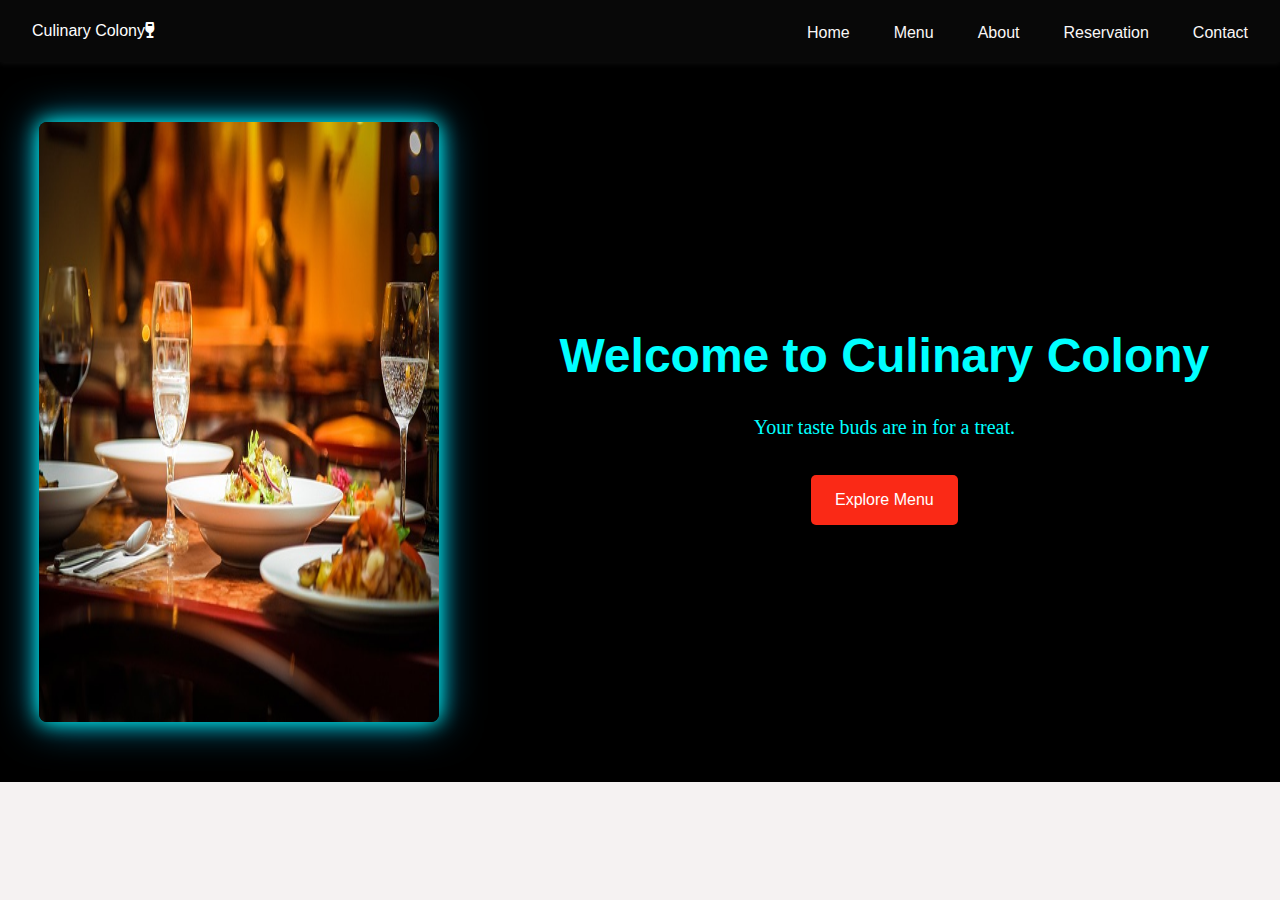
<file: HTML/index.html>
<!DOCTYPE html><html lang="en">
<head>
  <meta charset="UTF-8" />
  <meta name="viewport" content="width=device-width, initial-scale=1.0" />
  <title>Culinary Colony | Home</title>
  <link rel="stylesheet" href="../CSS/style.css">
  <link rel="stylesheet" href="https://cdnjs.cloudflare.com/ajax/libs/font-awesome/6.7.2/css/all.min.css" integrity="sha512-Evv84Mr4kqVGRNSgIGL/F/aIDqQb7xQ2vcrdIwxfjThSH8CSR7PBEakCr51Ck+w+/U6swU2Im1vVX0SVk9ABhg==" 
  crossorigin="anonymous" referrerpolicy="no-referrer" />
</head>
<body>
  <header>
    <nav class="navbar">
      <!-- <img src="images/logo.png" alt="Logo" class="logo" /> -->
      <label style="color: white; ">Culinary Colony<i class="fa-solid fa-wine-glass" style="color: white;"></i></label>
      
      
      <div class="hamburger" >
        <span></span>
        <span></span>
        <span></span>
      </div>
      <ul class="nav-links" id="nav-links">
        <li><a href="index.html">Home</a></li>
        <li><a href="menu.html">Menu</a></li>
        <li><a href="about.html">About</a></li>
        <li><a href="reservation.html">Reservation</a></li>
        <li><a href="contact.html">Contact</a></li>
      </ul>
    </nav>
    <div class="conn">

    </div>
  </header>
    <div class="container">
      <div class="one">
        <img src="../image/rest.jpg" >
      </div>
      <div class="hero">
        <h1 style="color: aqua;">Welcome to Culinary Colony</h1>
        <p style="color: aqua;">Your taste buds are in for a treat.</p>
        <a href="menu.html" class="btn">Explore Menu</a>
      </div>
</div>
  
  <script src="../JAVASCRIPT/script.js">
  
  </script></body>
</file>
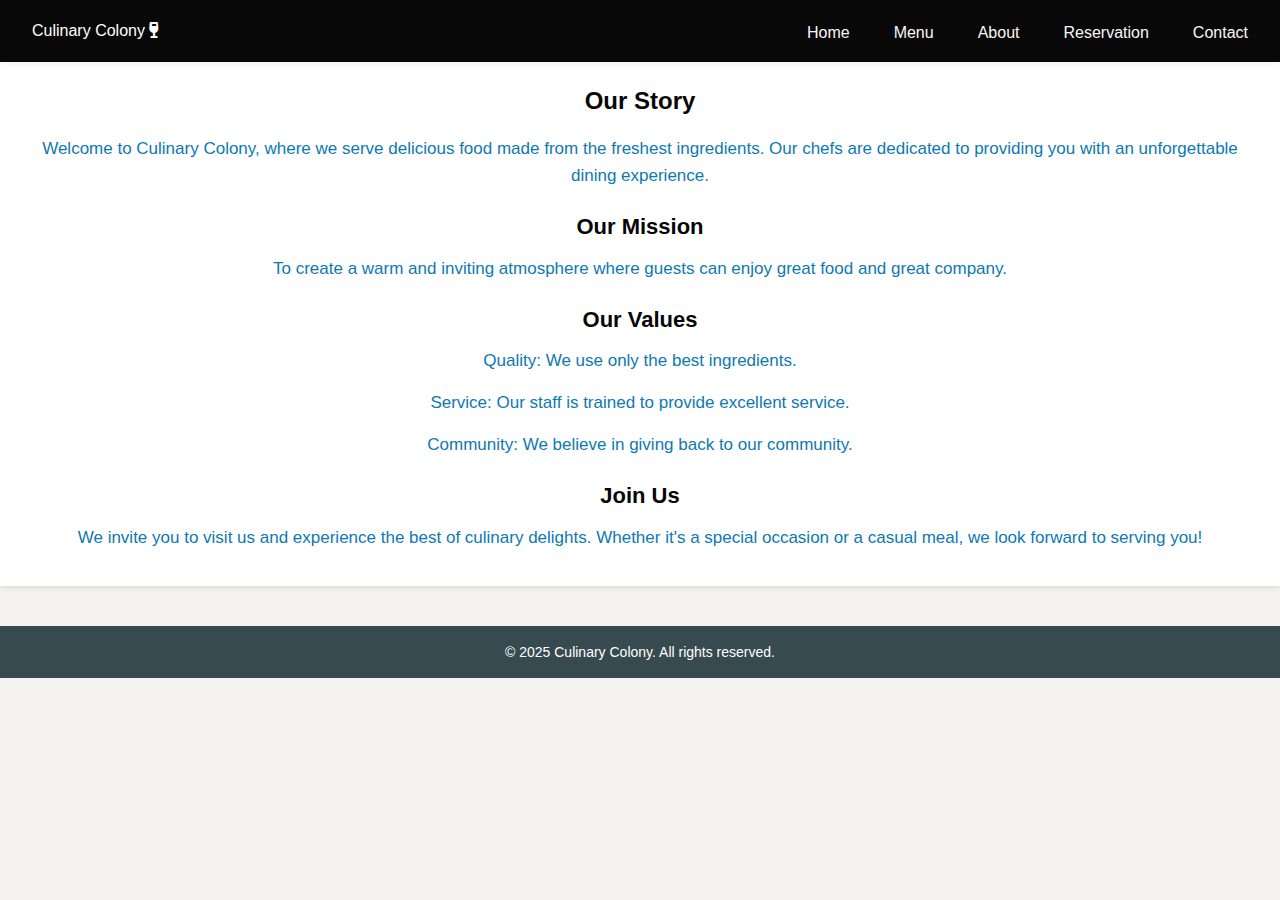
<file: HTML/about.html>
<!DOCTYPE html>
<html lang="en">
<head>
    <meta charset="UTF-8">
    <meta name="viewport" content="width=device-width, initial-scale=1.0">
    <title>About Us - Culinary Colony</title>
    <link rel="stylesheet" href="../CSS/style.css">
    <link rel="stylesheet" href="https://cdnjs.cloudflare.com/ajax/libs/font-awesome/6.7.2/css/all.min.css" integrity="sha512-Evv84Mr4kqVGRNSgIGL/F/aIDqQb7xQ2vcrdIwxfjThSH8CSR7PBEakCr51Ck+w+/U6swU2Im1vVX0SVk9ABhg==" 
    crossorigin="anonymous" referrerpolicy="no-referrer" />
  
</head>
<body>
    <!-- <header>
        <h1>About Us</h1>
        <nav>
            <ul>
                <li><a href="index.html">Home</a></li>
                <li><a href="menu.html">Menu</a></li>
                <li><a href="about.html">About Us</a></li>
                <li><a href="reservation.html">Reservation</a></li>
                <li><a href="contact.html">Contact</a></li>
            </ul>
        </nav>
    </header> -->
        <header>
            <nav class="navbar">
                <label style="color: white;">Culinary Colony <i class="fa-solid fa-wine-glass" style="color: white;"> </i>
                </label>
              <div class="hamburger" id="hamburger">
                <span></span>
                <span></span>
                <span></span>
              </div>
              <ul class="nav-links" id="nav-links">
                <li><a href="index.html">Home</a></li>
                <li><a href="menu.html">Menu</a></li>
                <li><a href="about.html">About</a></li>
                <li><a href="reservation.html">Reservation</a></li>
                <li><a href="contact.html">Contact</a></li>
              </ul>
            </nav>
        </header>
        <div class="conn">

        </div>
        <section class="about">
            <h2>Our Story</h2>
            <p>Welcome to Culinary Colony, where we serve delicious food made from the freshest ingredients. Our chefs are dedicated to providing you with an unforgettable dining experience.</p>
            <h3>Our Mission</h3>
            <p>To create a warm and inviting atmosphere where guests can enjoy great food and great company.</p>
            <h3>Our Values</h3>

            <p>Quality: We use only the best ingredients.</p>
            <p>Service: Our staff is trained to provide excellent service.</p>
            <p>Community: We believe in giving back to our community.</p>
            <h3>Join Us</h3>
            <p>We invite you to visit us and experience the best of culinary delights. Whether it's a special occasion or a casual meal, we look forward to serving you!</p>
        </section>
    </main>
    <footer>
        <p>&copy; 2025 Culinary Colony. All rights reserved.</p>
    </footer>
    <script src="../JAVASCRIPT/script.js"></script>
</body>
</html>
</file>
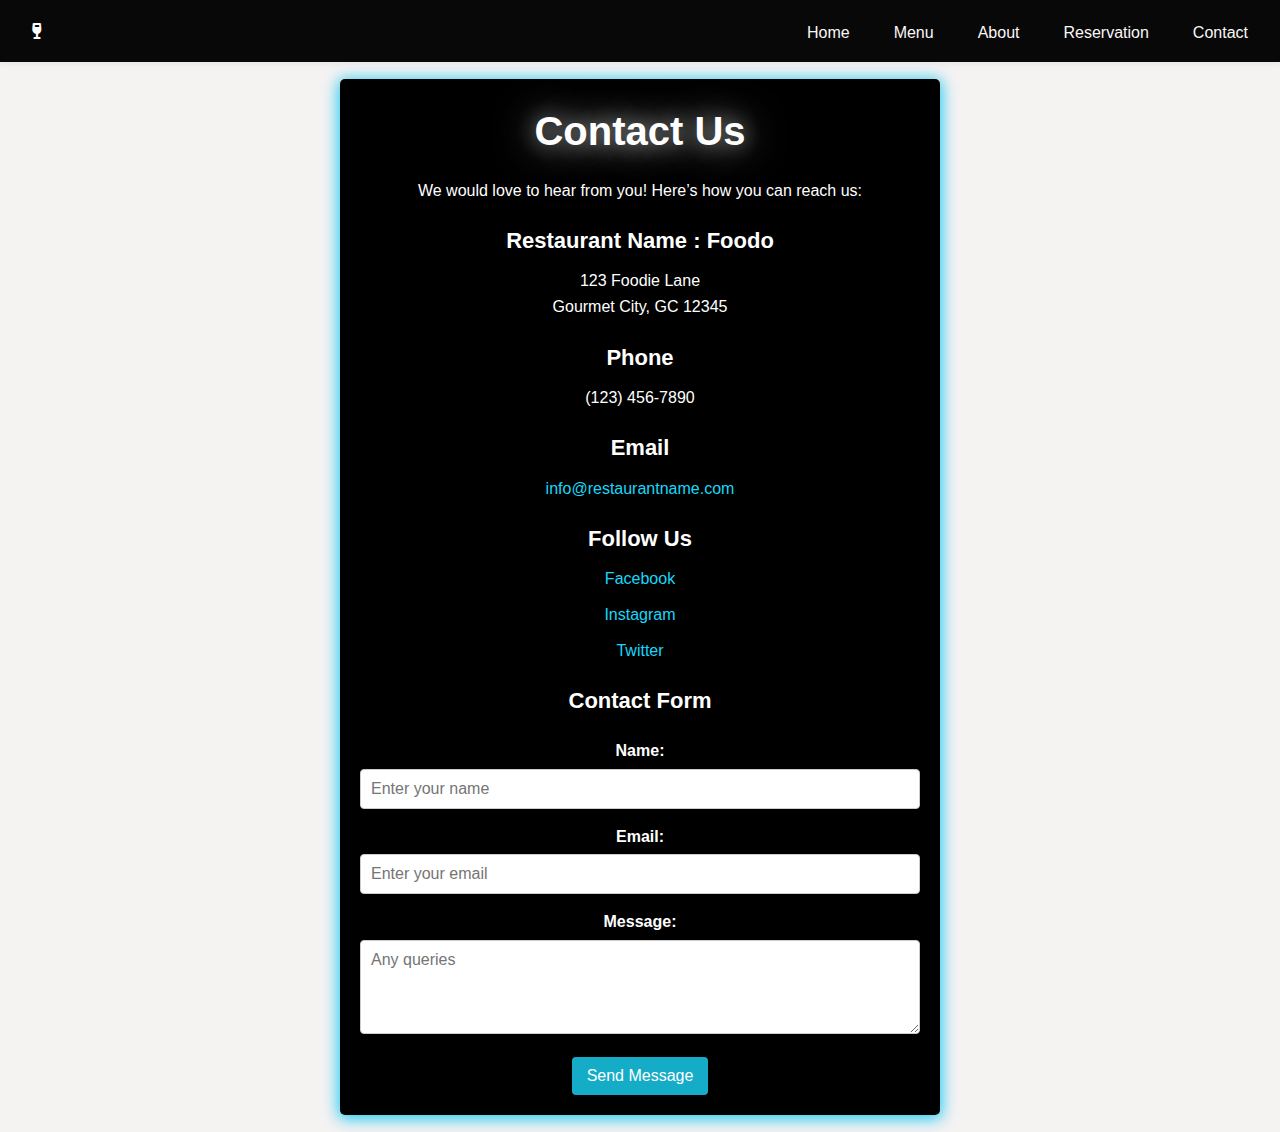
<file: HTML/contact.html>
<!DOCTYPE html>
<html lang="en">
<head>
    <meta charset="UTF-8">
    <meta name="viewport" content="width=device-width, initial-scale=1.0">
    <title>Contact Us - Restaurant Name</title>
    <link rel="stylesheet" href="../CSS/style.css">
    <link rel="stylesheet" href="https://cdnjs.cloudflare.com/ajax/libs/font-awesome/6.7.2/css/all.min.css" integrity="sha512-Evv84Mr4kqVGRNSgIGL/F/aIDqQb7xQ2vcrdIwxfjThSH8CSR7PBEakCr51Ck+w+/U6swU2Im1vVX0SVk9ABhg==" 
    crossorigin="anonymous" referrerpolicy="no-referrer" />
  
</head>
<body>
    <header>
        <nav class="navbar">
          <!-- <img src="images/logo.png" alt="Logo" class="logo" /> -->
          <i class="fa-solid fa-wine-glass" style="color: white;"> </i>
          <div class="hamburger" id="hamburger">
            <span></span>
            <span></span>
            <span></span>
          </div>
          <ul class="nav-links" id="nav-links">
            <li><a href="index.html">Home</a></li>
            <li><a href="menu.html">Menu</a></li>
            <li><a href="about.html">About</a></li>
            <li><a href="reservation.html">Reservation</a></li>
            <li><a href="contact.html">Contact</a></li>
          </ul>
        </nav>
    </header>
    <section id="contact">
      <h2>Contact Us</h2>
      <p>We would love to hear from you! Here’s how you can reach us:</p>
      
      <h3>Restaurant Name : Foodo</h3>
      <p>123 Foodie Lane<br>
      Gourmet City, GC 12345</p>
      
      <h3>Phone</h3>
      <p>(123) 456-7890</p>
      
      <h3>Email</h3>
      <p><a href="mailto:info@restaurantname.com">info@restaurantname.com</a></p>
      
      <h3>Follow Us</h3>
      <ul>
          <li><a href="https://www.facebook.com/restaurantname">Facebook</a></li>
          <li><a href="https://www.instagram.com/restaurantname">Instagram</a></li>
          <li><a href="https://www.twitter.com/restaurantname">Twitter</a></li>
      </ul>
      
      <h3>Contact Form</h3>
      <form id="contactForm">
          <label for="contactName">Name:</label>
          <input type="text" id="contactName" required placeholder="Enter your name" style="font-family: 'Segoe UI', Tahoma, Geneva, Verdana, sans-serif;">
  
          <label for="contactEmail">Email:</label>
          <input type="email" id="contactEmail" required placeholder="Enter your email" style="font-family: 'Segoe UI', Tahoma, Geneva, Verdana, sans-serif;">
  
          <label for="contactMessage">Message:</label>
          <textarea id="contactMessage" rows="4" required placeholder="Any queries" style="font-family: 'Segoe UI', Tahoma, Geneva, Verdana, sans-serif;"></textarea>
  
          <button type="submit">Send Message</button>
      </form>
  </section>
  <script src="../JAVASCRIPT/script.js"></script>
</body>
</file>
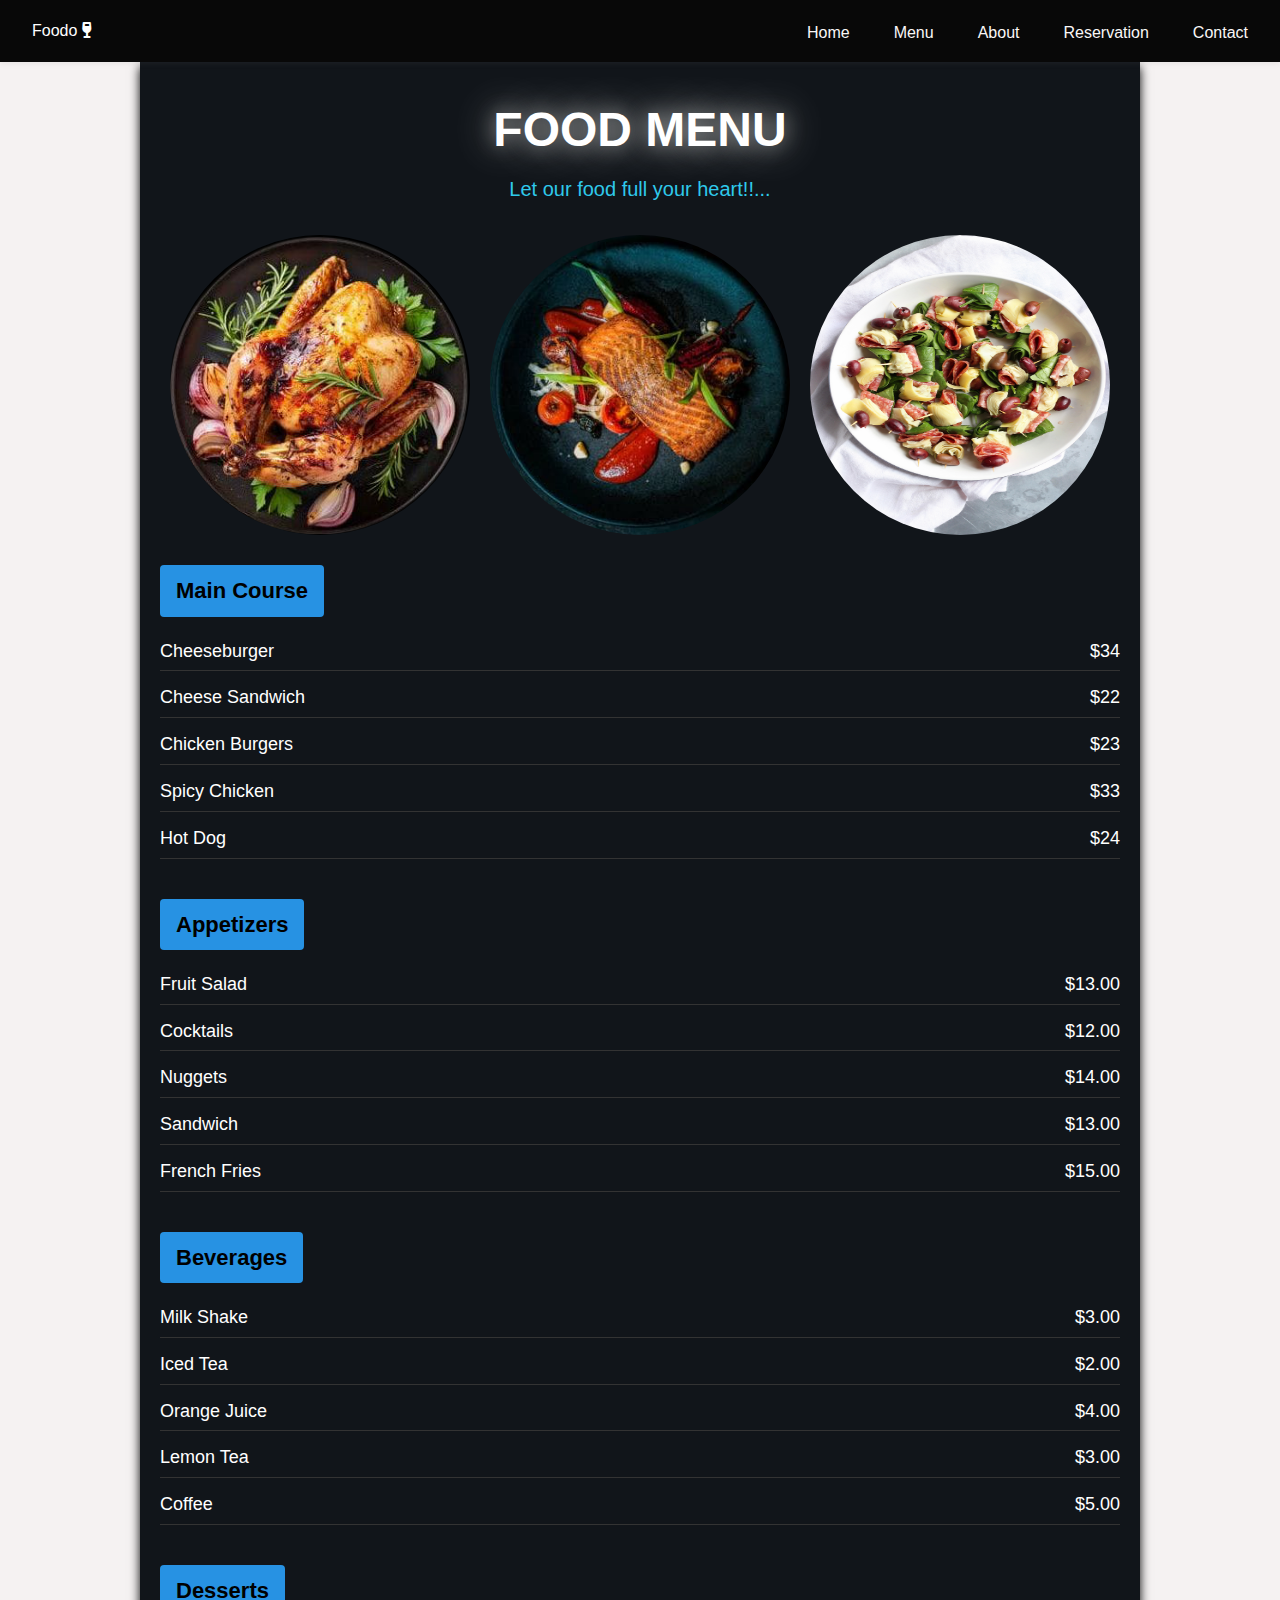
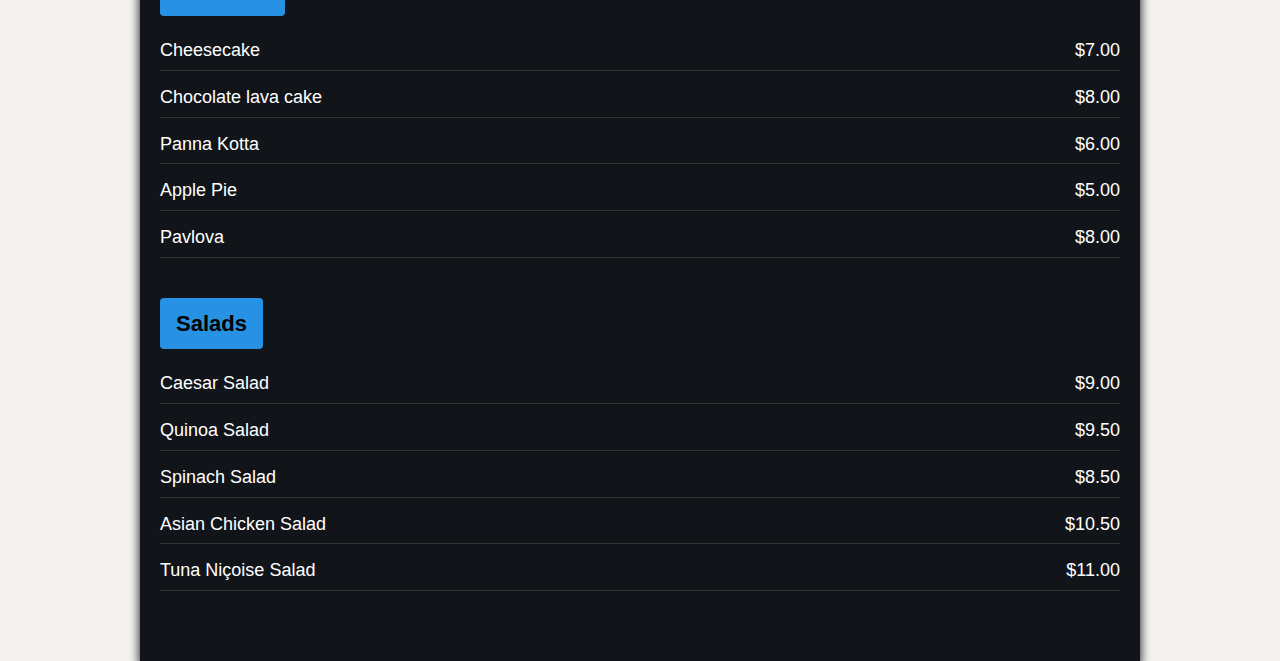
<file: HTML/menu.html>
<!DOCTYPE html>
<html lang="en">
<head>
    <meta charset="UTF-8">
    <meta name="viewport" content="width=device-width, initial-scale=1.0">
    <title>Menu - Restaurant Name</title>
    <link rel="stylesheet" href="../CSS/style.css">
    <link rel="stylesheet" href="https://cdnjs.cloudflare.com/ajax/libs/font-awesome/6.7.2/css/all.min.css" integrity="sha512-Evv84Mr4kqVGRNSgIGL/F/aIDqQb7xQ2vcrdIwxfjThSH8CSR7PBEakCr51Ck+w+/U6swU2Im1vVX0SVk9ABhg==" 
  crossorigin="anonymous" referrerpolicy="no-referrer" />
</head>
<body>
   
    <header>
        <nav class="navbar">
            <label style="color: white;">Foodo <i class="fa-solid fa-wine-glass" style="color: white;"> </i>
            </label>
          <div class="hamburger" id="hamburger">
            <span></span>
            <span></span>
            <span></span>
          </div>
          <ul class="nav-links" id="nav-links">
            <li><a href="index.html">Home</a></li>
            <li><a href="menu.html">Menu</a></li>
            <li><a href="about.html">About</a></li>
            <li><a href="reservation.html">Reservation</a></li>
            <li><a href="contact.html">Contact</a></li>
          </ul>
        </nav>
    </header>
        
            <div class="menu-container">
                <h1 style="color: white;">FOOD MENU</h1>
                <div class="subtitle">Let our food full your heart!!...</div>
            
                <div class="images-row">
                  <img src="../image/chicken1.png" >
                  <img src="../image/fish.jpeg"  >
                  <img src="../image/plate.jpg"  >
                </div>
            
                <div class="section">
                  <h2>Main Course</h2>
                  <div class="menu-list">
                    <div class="menu-item"><span>Cheeseburger</span><span>$34</span></div>
                    <div class="menu-item"><span>Cheese Sandwich</span><span>$22</span></div>
                    <div class="menu-item"><span>Chicken Burgers</span><span>$23</span></div>
                    <div class="menu-item"><span>Spicy Chicken</span><span>$33</span></div>
                    <div class="menu-item"><span>Hot Dog</span><span>$24</span></div>
                  </div>
                </div>
            
                <div class="section">
                  <h2>Appetizers</h2>
                  <div class="menu-list">
                    <div class="menu-item"><span>Fruit Salad</span><span>$13.00</span></div>
                    <div class="menu-item"><span>Cocktails</span><span>$12.00</span></div>
                    <div class="menu-item"><span>Nuggets</span><span>$14.00</span></div>
                    <div class="menu-item"><span>Sandwich</span><span>$13.00</span></div>
                    <div class="menu-item"><span>French Fries</span><span>$15.00</span></div>
                  </div>
                </div>
            
                <div class="section">
                  <h2>Beverages</h2>
                  <div class="menu-list">
                    <div class="menu-item"><span>Milk Shake</span><span>$3.00</span></div>
                    <div class="menu-item"><span>Iced Tea</span><span>$2.00</span></div>
                    <div class="menu-item"><span>Orange Juice</span><span>$4.00</span></div>
                    <div class="menu-item"><span>Lemon Tea</span><span>$3.00</span></div>
                    <div class="menu-item"><span>Coffee</span><span>$5.00</span></div>
                  </div>
                </div>
                <div class="section">
                  <h2>Desserts</h2>
                  <div class="menu-list">
                    <div class="menu-item"><span>Cheesecake</span><span>$7.00</span></div>
                    <div class="menu-item"><span>Chocolate lava cake</span><span>$8.00</span></div>
                    <div class="menu-item"><span>Panna Kotta</span><span>$6.00</span></div>
                    <div class="menu-item"><span>Apple Pie</span><span>$5.00</span></div>
                    <div class="menu-item"><span>Pavlova</span><span>$8.00</span></div>
                  </div>
                </div>
                <div class="section">
                  <h2>Salads</h2>
                  <div class="menu-list">
                    <div class="menu-item"><span>Caesar Salad</span><span> $9.00</span></div>
                    <div class="menu-item"><span>Quinoa Salad</span><span>$9.50</span></div>
                    <div class="menu-item"><span>Spinach Salad</span><span>$8.50</span></div>
                    <div class="menu-item"><span>Asian Chicken Salad</span><span>$10.50</span></div>
                    <div class="menu-item"><span>Tuna Niçoise Salad</span><span>$11.00</span></div>
                  </div>
                </div>
                </div>
                <script src="../JAVASCRIPT/script.js"></script>
</body>
</file>
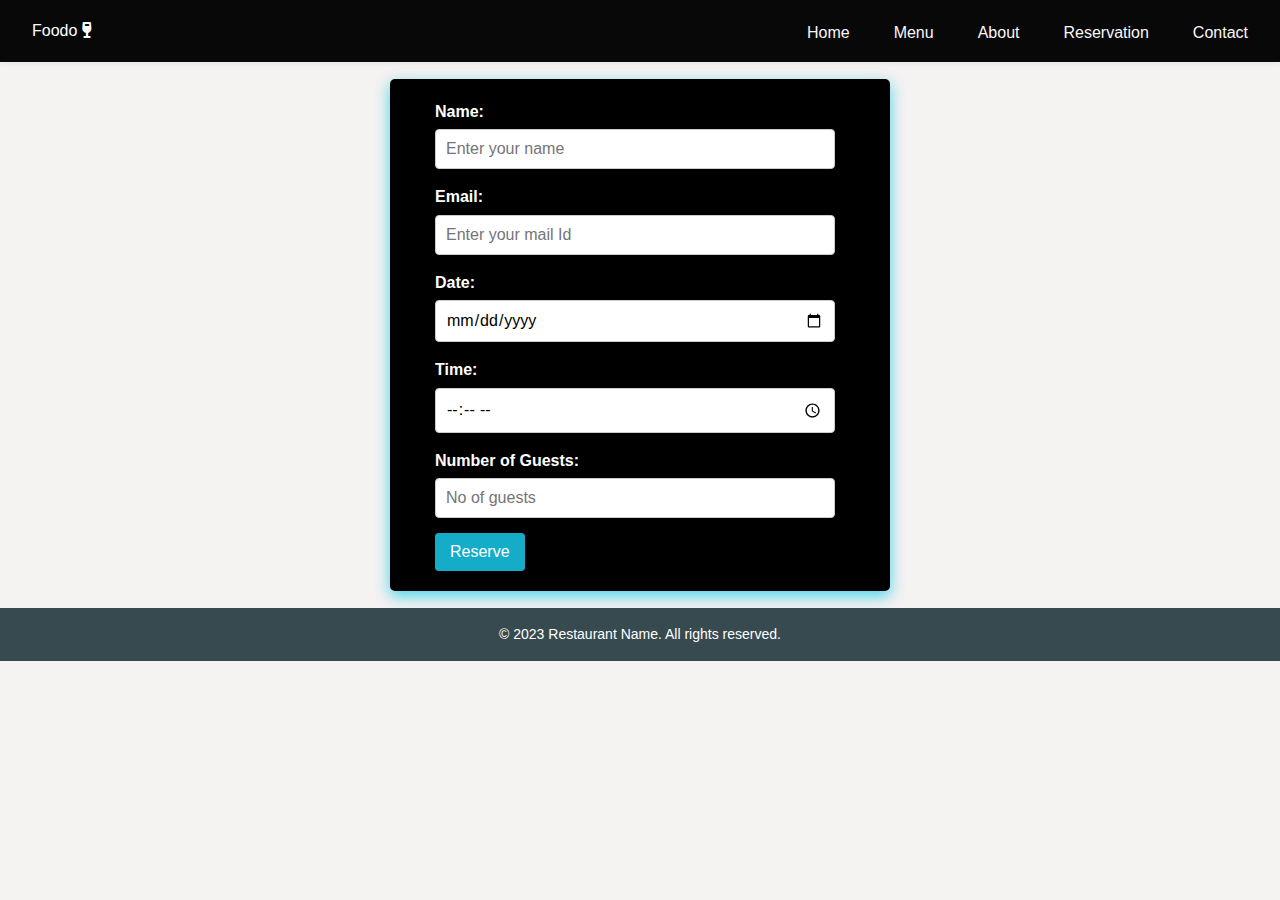
<file: HTML/reservation.html>
<!DOCTYPE html>
<html lang="en">
<head>
    <meta charset="UTF-8">
    <meta name="viewport" content="width=device-width, initial-scale=1.0">
    <title>Reservation - Restaurant Name</title>
    <link rel="stylesheet" href="../CSS/style.css">
    <link rel="stylesheet" href="https://cdnjs.cloudflare.com/ajax/libs/font-awesome/6.7.2/css/all.min.css" integrity="sha512-Evv84Mr4kqVGRNSgIGL/F/aIDqQb7xQ2vcrdIwxfjThSH8CSR7PBEakCr51Ck+w+/U6swU2Im1vVX0SVk9ABhg==" 
    crossorigin="anonymous" referrerpolicy="no-referrer" />
  
</head>
<body>
    <header>
        <nav class="navbar">
          <!-- <img src="images/logo.png" alt="Logo" class="logo" /> -->
          <label style="color: white;">Foodo <i class="fa-solid fa-wine-glass" style="color: white;"> </i>
          </label>
          <div class="hamburger" id="hamburger">
            <span></span>
            <span></span>
            <span></span>
          </div>
          <ul class="nav-links" id="nav-links">
            <li><a href="index.html">Home</a></li>
            <li><a href="menu.html">Menu</a></li>
            <li><a href="about.html">About</a></li>
            <li><a href="reservation.html">Reservation</a></li>
            <li><a href="contact.html">Contact</a></li>
          </ul>
        </nav>
    </header>
    
        <form id="reservationForm">
            <label for="name">Name:</label>
            <input type="text" id="name" required placeholder="Enter your name" style="font-family: 'Segoe UI', Tahoma, Geneva, Verdana, sans-serif;">

            <label for="email">Email:</label>
            <input type="email" id="email" required  placeholder="Enter your mail Id" style="font-family: 'Segoe UI', Tahoma, Geneva, Verdana, sans-serif;">

            <label for="date">Date:</label>
            <input type="date" id="date" required  placeholder="Enter your DOB" style="font-family: 'Segoe UI', Tahoma, Geneva, Verdana, sans-serif;">

            <label for="time">Time:</label>
            <input type="time" id="time" required  placeholder="Enter reserve time" style="font-family: 'Segoe UI', Tahoma, Geneva, Verdana, sans-serif;">

            <label for="guests">Number of Guests:</label>
            <input type="number" id="guests" min="1" required placeholder="No of guests" style="font-family: 'Segoe UI', Tahoma, Geneva, Verdana, sans-serif;">

            <button type="submit">Reserve</button>
        </form>
    </main>
    <footer>
        <p>&copy; 2023 Restaurant Name. All rights reserved.</p>
    </footer>
    <script src="../JAVASCRIPT/script.js"></script>
</body>
</html>
</file>
<file: CSS/style.css>
/* Reset some default browser styles */
* {
  margin: 0;
  padding: 0;
  box-sizing: border-box;
}

body {
  font-family: 'Segoe UI', Tahoma, Geneva, Verdana, sans-serif;
  background-color: #f5f2f2;
  color: #333333;
  line-height: 1.6;
}
.container{
  background-color: black;
  display: flex;
  flex-wrap: wrap;
  justify-content: space-evenly;
  align-items: center;
  /* box-shadow: ; */
}
.container p{
  font-family: cursive;
  font-size: 17px
}
.slide1{
  display: flex;
  flex-wrap: wrap;
  justify-content:space-evenly;
  align-items: center;
  gap: 40px;
  width: 95vw;
  /* margin-left: 30px; */
  margin-top: 50px;
  }
  .slide1 img{
    width: 400px;
    padding: auto;
    border-radius: 8px;
    justify-self: end;
    margin-right: 25px;
    margin-left: 25px;
    }
.content{
    flex: 1;
    margin-left: 20px;
    /* margin-top: 20px; */
    /* padding-left: 50px; */
  }
.content p{
    color:white;
    padding: 12px;
    font-family: 'Segoe UI', Tahoma, Geneva, Verdana, sans-serif;
    
  }

.hov{
  transition: filter 0.3s ease;
}
.hov:hover{
  filter: brightness(0.5);
}
.slide2{
  display: flex;
  flex-wrap: wrap;
  justify-content:space-evenly;
  align-items: center;
  gap: 40px;
  width: 90vw;
  margin-left: 47px;
  margin-top: 50px;
  }
.slide2 img{
  width: 400px;
  padding: auto;
  border-radius: 8px;
  justify-self: end;
  margin-right: 40px;
  /* margin-left: 40px; */
  }
  
.content2{
    flex: 1;
    /* margin-left: 50px; */
    /* margin-top: 20px; */
    /* padding-left: 50px; */
  }
.content2 p{
    color:white;
    padding: 12px;
    font-family: 'Segoe UI', Tahoma, Geneva, Verdana, sans-serif;
    
  }


.hov1{
  transition: filter 0.3s ease;
  width: 50%; /* Adjust the width of the image */
  max-width: 400px; /* Optional: set a max width */
  margin-right: 20px;
}
.hov1:hover{
  filter: brightness(0.5);
}
@media (max-width: 768px) {
  .slide2 {
      flex-direction: column; /* Stack items vertically */
  }

  .hov1 {
      margin-right: 0; /* Remove right margin */
      margin-bottom: 20px; /* Add bottom margin for spacing */
      width: 100%; 
      justify-content: start;/* Make the image full width on smaller screens */
  }
}

.slide3{
  display: flex;
  flex-wrap: wrap;
  justify-content:space-evenly;
  align-items: center;
  gap: 40px;
  width: 95vw;
  margin-left: 47px;
  margin-top: 50px;
  }
.slide3 img{
  width: 400px;
  padding: auto;
  border-radius: 8px;
  /* margin-right: 10px; */
  }
  
.content3{
    flex: 1;
    /* margin-left: 50px; */
    /* margin-top: 20px; */
    /* padding-left: 50px; */
  }
.content3 p{
    color:white;
    padding: 12px;
    font-family: 'Segoe UI', Tahoma, Geneva, Verdana, sans-serif;
    
  }


.hov2{
  transition: filter 0.3s ease;
}
.hov2:hover{
  filter: brightness(0.5);
}

.slide4{
  display: flex;
  flex-wrap: wrap;
  justify-content:space-evenly;
  align-items: center;
  gap: 40px;
  width: 95vw;
  margin-left: 47px;
  margin-top: 50px;
  }
.slide4 img{
  width: 400px;
  padding: auto;
  border-radius: 8px;
  margin-right: 50px;
  }
  
.content4{
    flex: 1;
  }
.content4 p{
    color:white;
    padding: 12px;
    font-family: 'Segoe UI', Tahoma, Geneva, Verdana, sans-serif;
    
  }


.hov3{
  transition: filter 0.3s ease;
}
.hov3:hover{
  filter: brightness(0.5);
}
.slide5{
  display: flex;
  flex-wrap: wrap;
  justify-content:space-evenly;
  align-items: center;
  gap: 40px;
  width: 95vw;
  margin-left: 47px;
  margin-top: 50px;
  }
.slide5 img{
  width: 400px;
  padding: auto;
  border-radius: 8px;
  /* margin-right: 50px; */
  }
  
.content5{
    flex: 1;
  }
.content5 p{
    color:white;
    padding: 12px;
    font-family: 'Segoe UI', Tahoma, Geneva, Verdana, sans-serif;
    
  }


.hov4{
  transition: filter 0.3s ease;
}
.hov4:hover{
  filter: brightness(0.5);
}

.one img{
  width: 400px;
  height: 600px;
  display: flex;
  justify-content: center;
  align-items: center;
  border-radius: 8px;
  box-shadow: 0px 0px 20px #00fffb,0 0 40px #008fbc;
  margin-right: 50px;
}

.navbar {
  display: flex;
  justify-content: space-between;
  align-items: center;
  padding: 1rem 2rem;
  background-color: #080808;
  box-shadow: 0 2px 5px rgba(126, 125, 125, 0.1);
  position: relative;
  z-index: 100;
  width: 100% fit-content;

}

.logo {
  height: 50px;
}

.nav-links {
  list-style: none;
  display: flex;
  gap: 1.5rem;
}

.nav-links li a {
  text-decoration: none;
  color: #faf7f7;
  font-weight: 500;
  transition: color 0.3s;
}

.nav-links li a:hover {
  color: #ff6f61;
}

/* Hamburger menu styles */
.nav-links {
  display: none;
  flex-direction: column;
  background-color: #fdfbfb;
  /* position: absolute;
  top: 60px; 
  right: 0; */
  width: 100%;
  padding: 10px;
  /* z-index: 1000; */
  border-radius: 5px ;
  margin-top: 4px;
}

 .nav-links.active {
  display: flex;
}
.nav-links a{
  color: black;
  /* text-decoration: none; */
}
/* Hamburger styling */
.hamburger {
  display: flex;
  flex-direction: column;
  cursor: pointer;
  gap: 5px;
}

.hamburger span {
  width: 25px;
  height: 3px;
  background-color: white;
  transition: all 0.3s;
}

/* Optional: Add animation to hamburger when open */
.hamburger.open span:nth-child(1) {
  transform: rotate(45deg) translate(5px, 5px);
}
.hamburger.open span:nth-child(2) {
  opacity: 0;
}
.hamburger.open span:nth-child(3) {
  transform: rotate(-45deg) translate(5px, -5px);
}

/* Optional: show nav links always on desktop */
@media (min-width: 768px) {
  .hamburger {
    display: none;
  }



  .nav-links {
    display: flex !important;
    flex-direction: row;
    position: static;
    background: none;
    width: auto;
    padding: 0;
    /* background-color: white; */
  }

  .nav-links li a{
    margin-left: 20px;
    /* color: rgb(15, 15, 15);   */
  }
}
@media (max-width:767px){
  .nav-links li a{
    color: black;
  }
  .container .one{
    margin-top: 100px;
    margin-left: 44px;
  }
}
@media (max-width:500px){
  .container{
    position: relative;
    top: 50px;
  }
}

/* Hero Section */
.hero {
  height: 80vh;
  /* background: url('../images/hero-bg.jpg') center/cover no-repeat; */
  display: flex;
  flex-direction: column;
  justify-content: center;
  align-items: center;
  text-align: center;
  padding: 2rem;
  color: #fff;
  /* margin-left: 40px;  */
}

.hero h1 {
  font-size: 3rem;
  margin-bottom: 1rem;
}

.hero p {
  font-size: 1.25rem;
  margin-bottom: 2rem;
}

.btn {
  display: inline-block;
  padding: 0.75rem 1.5rem;
  background-color: #fa2916;
  color: #fff;
  text-decoration: none;
  font-size: 1rem;
  border-radius: 5px;
  transition: background 0.3s;
}

.btn:hover {
  background-color: #e65b4d;
}

/* Responsive Styles */
@media (max-width: 768px) {
  .nav-links {
    position: absolute;
    top: 100%;
    left: 0;
    right: 0;
    background-color: #fff;
    flex-direction: column;
    align-items: center;
    display: none;
    gap: 1rem;
    padding: 1rem 0;
  }

  .nav-links.active {
    display: flex;
  }

  .hamburger {
    display: flex;
  }
}
@media (max-width:500px){
  .container{
      position: absolute;
      top: 0;
      left: 0;
      right: 0;
      /* flex-direction: column; */
      
  }
}
.menu-container {
  max-width: 1000px;
  margin: 0 auto;
  padding: 30px 20px;
  background-color: #11151a;
  box-shadow: 0px 5px 10px black;
}

.menu-container h1 {
  text-align: center;
  font-size: 48px;
  margin-bottom: 5px;
  text-shadow: 0px 0px 20px #8c8f8f,0 0 40px #a0a1a1;
}

.subtitle {
  text-align: center;
  font-size: 20px;
  color: #2fc9eb;
  margin-bottom: 30px;
}

.section {
  margin-bottom: 40px;
}

.section h2 {
  background-color: #2792e3;
  display: inline-block;
  padding: 8px 16px;
  font-size: 22px;
  color: black;
  font-weight: bold;
  border-radius: 4px;
}
.hamburger{
  color: white;
}
.menu-list {
  display: flex;
  flex-direction: column;
  gap: 12px;
  margin-top: 20px;
}

.menu-item {
  display: flex;
  justify-content: space-between;
  font-size: 18px;
  border-bottom: 1px solid #333;
  padding-bottom: 5px;
  color: white;
}

.images-row {
  display: flex;
  flex-wrap: wrap;
  justify-content: space-around;
  margin: 30px 0;
}

.images-row img{
  width: 300px;
  height: 300px;
  border-radius: 50%;

}


.about {
background-color: #ffffff; /* White background for the about section */
padding: 20px;
/* border-radius: 5px; */
box-shadow: 0 2px 5px rgba(0, 0, 0, 0.1);
margin-bottom: 40px; /* Space below the about section */
text-align: center;
}

.about h2 {
font-size: 24px;
color: rgb(7, 7, 7);
margin-bottom: 15px;

}

.about h3 {
font-size: 22px;
color: rgb(6, 6, 6);
margin-top: 20px;
margin-bottom: 10px;
}

.about p {
font-size: 17px;
color: #0E79B2;
line-height: 1.6; /* Improved line spacing for readability */
margin-bottom: 15px;
}

.about ul li {
font-size: 16px;
color: #36a5dd;
margin-bottom: 5px; /* Space between list items */
}

footer {
background-color: #3f505d; /* Dark background for the footer */
color: #fff; /* White text color */
text-align: center; /* Centered text */
padding: 15px 0; /* Padding for the footer */
position: relative; /* Positioning context for footer */
bottom: 0; /* Stick to the bottom */
width: 100%; /* Full width */
}

footer p {
margin: 0; /* Remove default margin */
font-size: 14px; /* Font size for footer text */
}
#reservationForm {
background-color: #000000; /* White background for the form */
padding: 20px;
border-radius: 5px;
margin-top: 50px;
box-shadow: 0 5px 15px rgba(34, 206, 233, 0.829);
max-width: 500px; /* Maximum width for the form */
margin:   auto; /* Center the form on the page */
margin-top: 17px;
margin-bottom: 17px;
}

#reservationForm label {
display: block; /* Make labels block elements */
margin-bottom: 5px; /* Space between label and input */
font-weight: bold; /* Bold text for labels */
color: white;
padding-left: 25px; /* Dark color for labels */
}

#reservationForm input {
width: 100%; /* Full width for inputs */
padding: 10px; /* Padding inside inputs */
margin-bottom: 15px; /* Space between inputs */
border: 1px solid #ccc; /* Light border for inputs */
border-radius: 4px; /* Rounded corners for inputs */
font-size: 16px;
max-width: 400px; 
margin-left: 25px;/* Font size for inputs */
}

#reservationForm input:focus {
border-color:#33b9bc; /* Change border color on focus */
border-width: 5px; /* Change border color on focus */
/* outline: none; */
}

#reservationForm button {
background-color: #15acc7; /* Button background color */
color: #fff; /* White text color */
padding: 10px 15px; /* Padding for button */
border: none; /* Remove border */
border-radius: 4px; /* Rounded corners for button */
font-size: 16px; /* Font size for button */
cursor: pointer; /* Pointer cursor on hover */
transition: background-color 0.3s;
margin-left: 25px; /* Smooth transition for hover effect */
}

#reservationForm button:hover {
background-color: #167184; /* Darker shade on hover */
}

footer {
background-color: #374a50; /* Dark background for the footer */
color: #fff; /* White text color */
text-align: center; /* Centered text */
padding: 15px 0; /* Padding for the footer */
position: relative; /* Positioning context for footer */
bottom: 0; /* Stick to the bottom */
width: 100%; /* Full width */
}

footer p {
margin: 0; /* Remove default margin */
font-size: 14px; /* Font size for footer text */
}
#contact {
background-color: #000000; /* White background for the contact section */
padding: 20px;
border-radius: 5px;
box-shadow: 0px 2px 15px 2px rgba(32, 203, 242) ;
max-width: 600px; /* Maximum width for the contact section */
margin: 0 auto; /* Center the contact section on the page */
/* color: white; */
text-align: center;
margin-top: 17px;
margin-bottom: 17px;
}

#contact h2 {
font-size: 2.5em;
color:white;
margin-bottom: 15px;
text-align: center; /* Center the main heading */
text-shadow: 0px 0px 20px #8c8f8f,0 0 40px #a0a1a1;
}

#contact h3 {
font-size: 22px;
color:  white;
margin-top: 20px;
margin-bottom: 10px;
/* text-shadow: 0px 0px 20px #8c8f8f,0 0 40px #a0a1a1; */
}
#contact h4{
font-size: 2.5em;
color:white;
margin-bottom: 15px;
text-align: center; /* Center the main heading */
text-shadow: 0px 0px 20px #8c8f8f,0 0 40px #a0a1a1;
margin-top: 20px;
}
#contact p {
font-size: 16px;
color: white;
line-height: 1.6; /* Improved line spacing for readability */
margin-bottom: 15px;
text-align: center; /* Center text for address and contact info */
}

#contact a {
color: #16d8fa; /* Color for links */
text-decoration: none; /* Remove underline from links */
}

#contact a:hover {
text-decoration:underline; /* Underline on hover for links */
}

#contact ul {
list-style-type: none; /* Remove default list styling */
padding: 0; /* Remove padding */
text-align: center; /* Center the list */
}

#contact ul li {
margin-bottom: 10px; /* Space between list items */
}

#contact form {
margin-top: 20px; /* Space above the form */
}


#contact label {
display: block; /* Make labels block elements */
margin-bottom: 5px; /* Space between label and input */
font-weight: bold; /* Bold text for labels */
color: white; /* Dark color for labels */
}

#contact input, #contact textarea {
width: 100%; /* Full width for inputs and textarea */
padding: 10px; /* Padding inside inputs */
margin-bottom: 15px; /* Space between inputs */
border: 1px solid #ccc; /* Light border for inputs */
border-radius: 4px; /* Rounded corners for inputs */
font-size: 16px; /* Font size for inputs */
}

#contact input:focus, #contact textarea:focus {
border-color: #33b9bc; /* Change border color on focus */
/* outline: none; */
border-width: 5px;
}

#contact button {
background-color: #15acc7; /* Button background color */
color: #fff; /* White text color */
padding: 10px 15px; /* Padding for button */
border: none; /* Remove border */
border-radius: 4px; /* Rounded corners for button */
font-size: 16px; /* Font size for button */
cursor: pointer; /* Pointer cursor on hover */
transition: background-color 0.3s; /* Smooth transition for hover effect */
display: block; /* Center button */
margin: 0 auto; /* Center button */
}

#contact button:hover {
background-color: #167184; /* Darker shade on hover */
}
</file>
